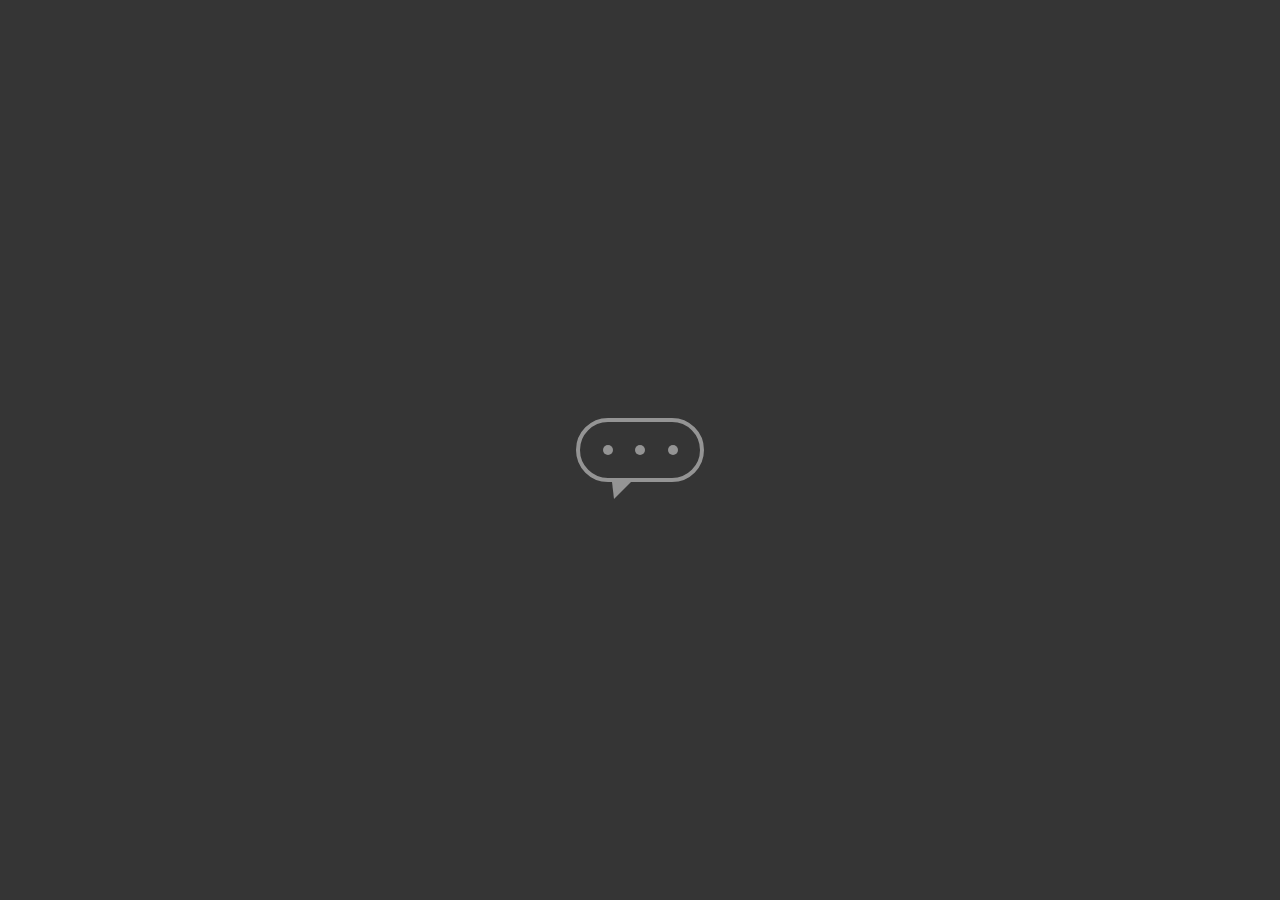
<file: Keyframes 2/index.html>
<!DOCTYPE html>
<html lang="en">
<head>
    <meta charset="UTF-8">
    <meta http-equiv="X-UA-Compatible" content="IE=edge">
    <meta name="viewport" content="width=device-width, initial-scale=1.0">
    <link rel="stylesheet" href="style.css">
    <title>Document</title>
</head>
<body>
    <main class="wrapper">
        <div class="chatbot">
            <div class="chatbot__loading"></div>
            <div class="chatbot__loading"></div>
            <div class="chatbot__loading"></div>
        </div>
    </main>
</body>
</html>
</file>
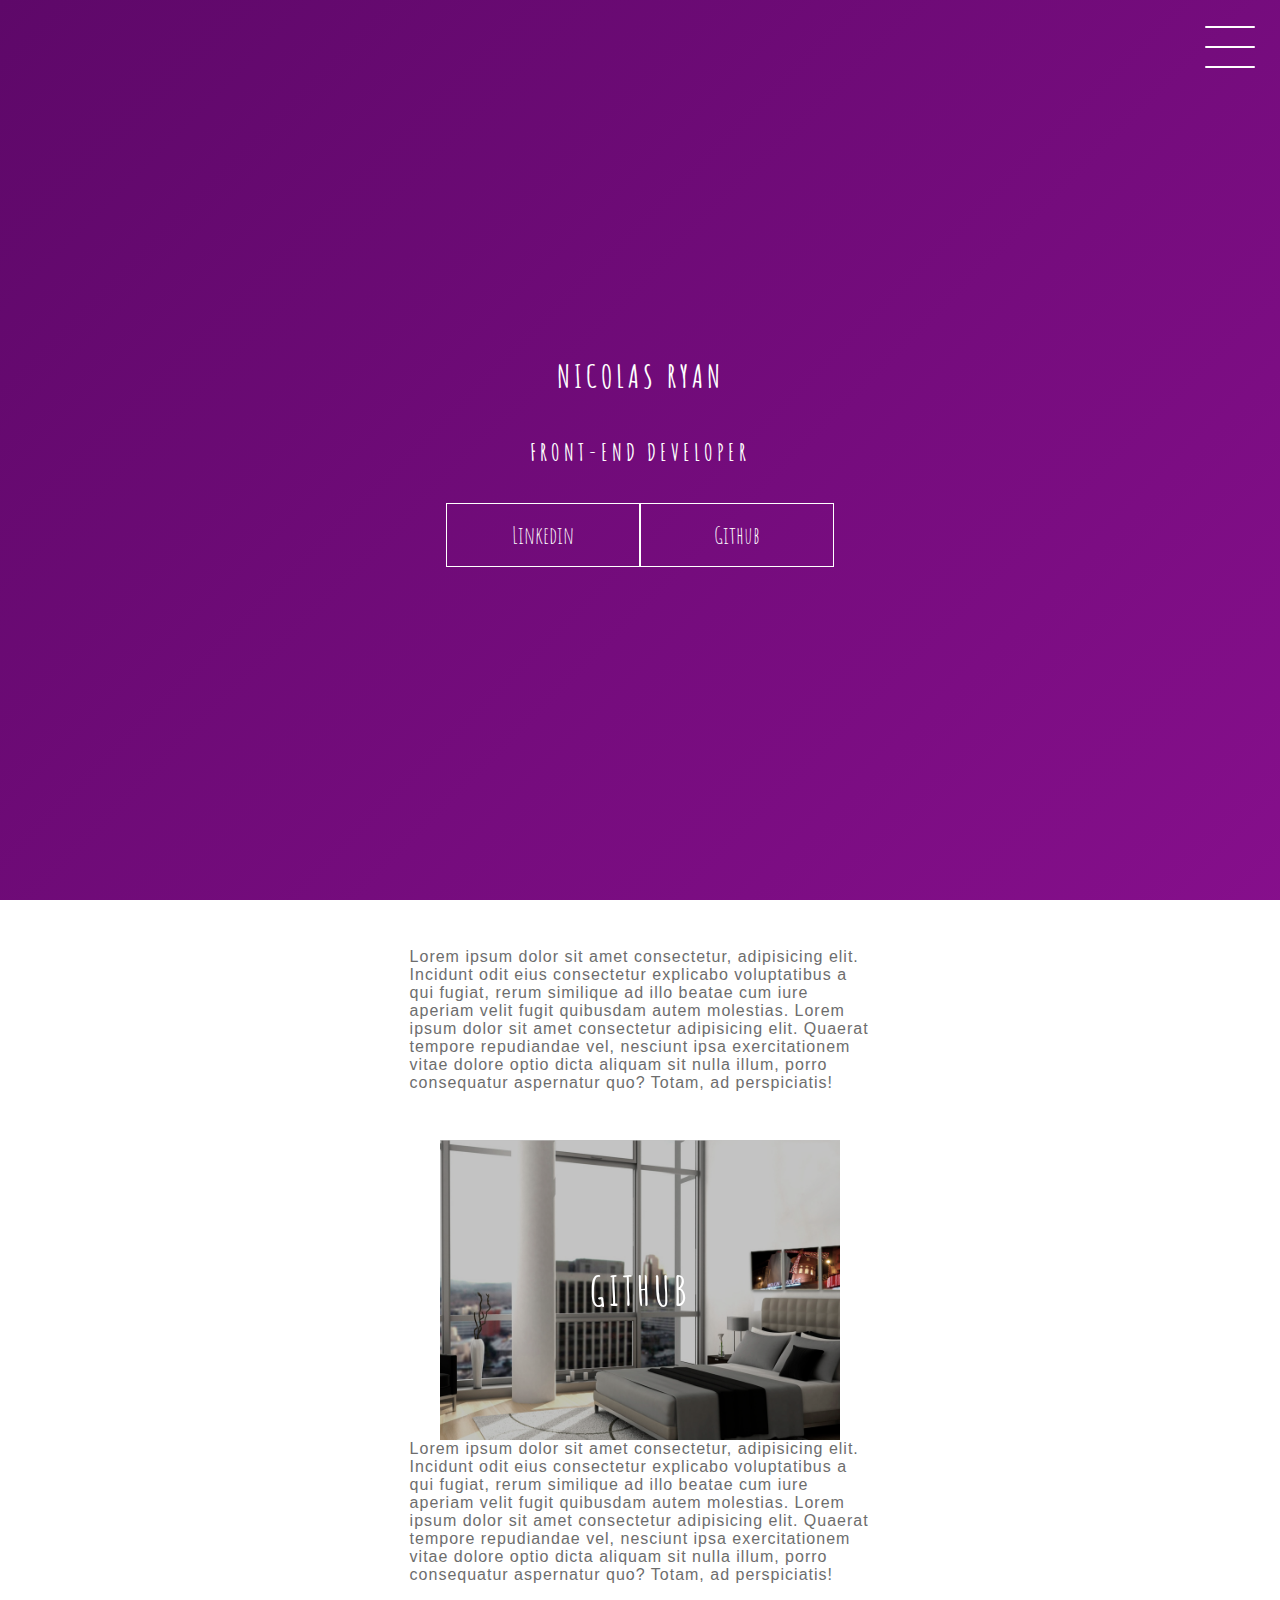
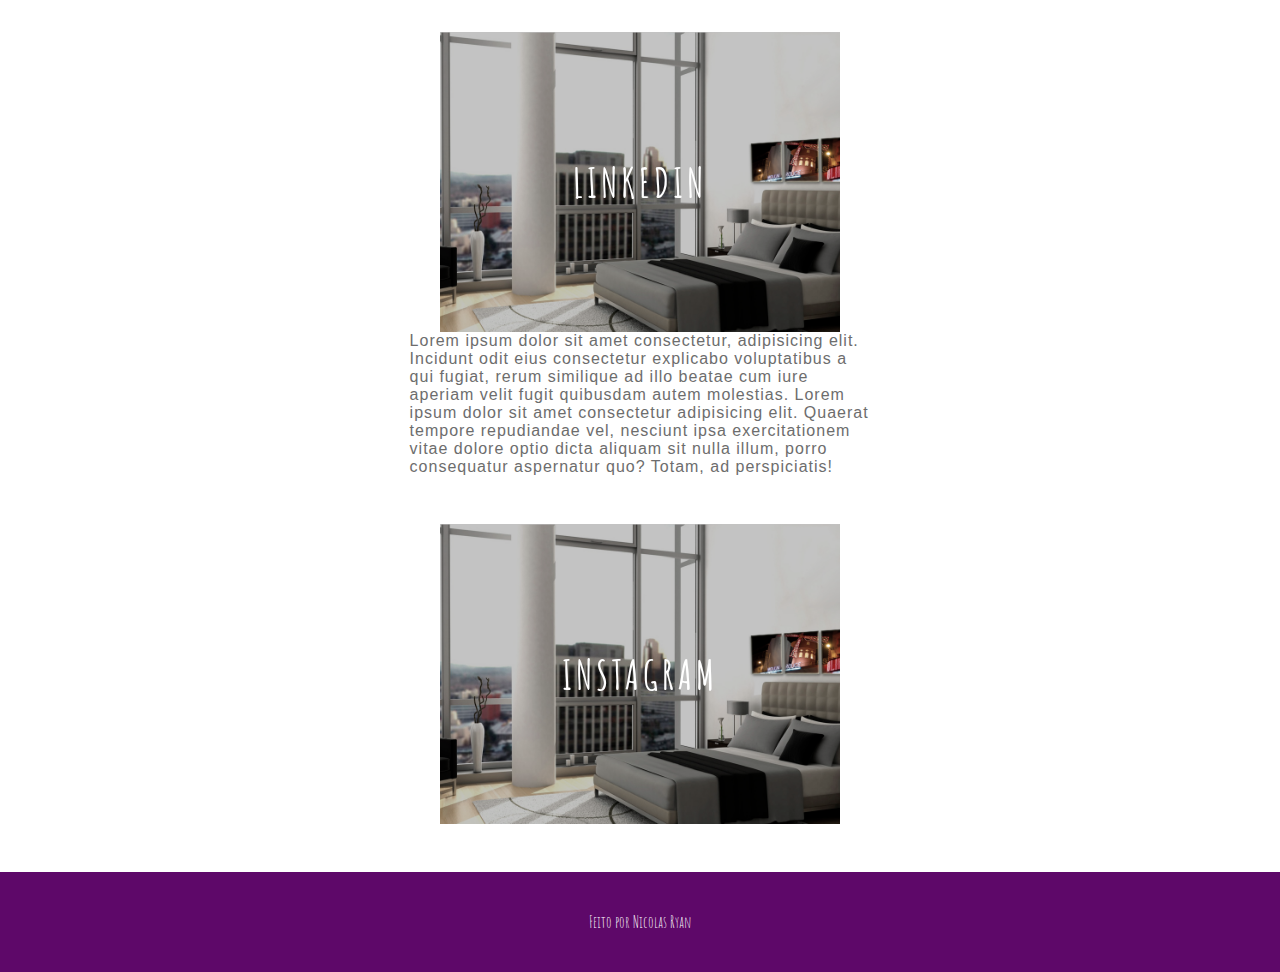
<file: projeto_final/index.html>
<!DOCTYPE html>
<html lang="en">
<head>
    <meta charset="UTF-8">
    <meta name="viewport" content="width=device-width, initial-scale=1.0">
    <link rel="stylesheet" href="style.css">
    <title>Portfólio</title>
</head>
<body>
    <header class="header-wrapper">
        <div class="header">
            <div class="checkbox -container">
                <div class="checkbox-wrapper">
                    <input type="checkbox" id="toggle">
                    <label class="checkbox" for="toggle">
                        <div class="trace"></div>
                        <div class="trace"></div>
                        <div class="trace"></div>
                    </label>
                    <div class="menu"></div>
                    <nav class="menu-items">
                        <ul>
                            <li>
                                <a href="#">Home</a>
                            </li>
                            <li>
                                <a href="#">Sobre</a>
                            </li>
                            <li>
                                <a href="#">Projetos</a>
                            </li>
                        </ul>
                    </nav>
                </div>
            </div>
        </div>
        <h1>Nicolas Ryan</h1>
        <h2>Front-End Developer</h2>
        <div class="social-media">
            <a href="#">Linkedin</a>
            <a href="#">Github</a>
        </div>
    </header>
    <main class="container">
    <div class="card-container">
        <div class="card-text">
        Lorem ipsum dolor sit amet consectetur, adipisicing elit. Incidunt odit eius consectetur explicabo voluptatibus a qui fugiat, rerum similique ad illo beatae cum iure aperiam velit fugit quibusdam autem molestias.
        Lorem ipsum dolor sit amet consectetur adipisicing elit. Quaerat tempore repudiandae vel, nesciunt ipsa exercitationem vitae dolore optio dicta aliquam sit nulla illum, porro consequatur aspernatur quo? Totam, ad perspiciatis!
    </div>
    </div>
    <div class="card">
        <div class="card-wrapper">
        <h2>Github</h2>
        <p>Veja meus projetos!</p>
    </div>
    </div>
    <div class="card-container">
        <div class="card-text">
        Lorem ipsum dolor sit amet consectetur, adipisicing elit. Incidunt odit eius consectetur explicabo voluptatibus a qui fugiat, rerum similique ad illo beatae cum iure aperiam velit fugit quibusdam autem molestias.
        Lorem ipsum dolor sit amet consectetur adipisicing elit. Quaerat tempore repudiandae vel, nesciunt ipsa exercitationem vitae dolore optio dicta aliquam sit nulla illum, porro consequatur aspernatur quo? Totam, ad perspiciatis!
    </div>
    </div>
    <div class="card">
        <div class="card-wrapper">
        <h2>Linkedin</h2>
        <p>Acompanhe minha carreira!</p>
    </div>
    </div>
    <div class="card-container">
        <div class="card-text">
        Lorem ipsum dolor sit amet consectetur, adipisicing elit. Incidunt odit eius consectetur explicabo voluptatibus a qui fugiat, rerum similique ad illo beatae cum iure aperiam velit fugit quibusdam autem molestias.
        Lorem ipsum dolor sit amet consectetur adipisicing elit. Quaerat tempore repudiandae vel, nesciunt ipsa exercitationem vitae dolore optio dicta aliquam sit nulla illum, porro consequatur aspernatur quo? Totam, ad perspiciatis!
    </div>
    </div>
    <div class="card">
        <div class="card-wrapper">
        <h2>Instagram</h2>
        <p>Ou mais do meu dia a dia:</p>
    </div>
    </div>
</main>
<footer class="footer">
    Feito por Nicolas Ryan
</footer>
</body>
</html>
</file>
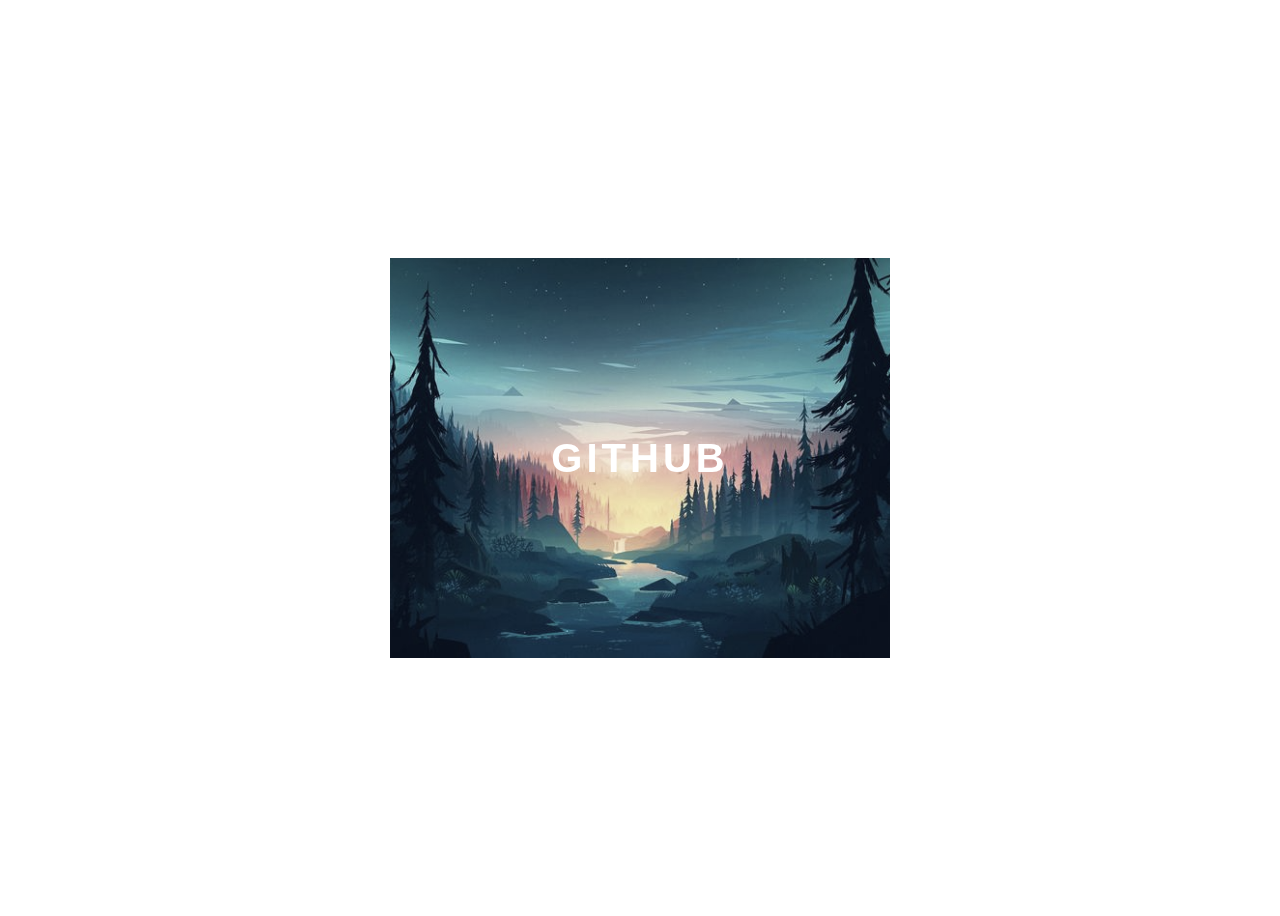
<file: teste de animação 1/index.html>
<!DOCTYPE html>
<html lang="en">
<head>
    <meta charset="UTF-8">
    <meta name="viewport" content="width=device-width, initial-scale=1.0">
    <link rel="stylesheet" href="style.css">
    <title>Meus projetos</title>
</head>

<body>
    <div class="container">
        <div class="card">
            <div class="card-wrapper">
                <h2>Github</h2>
                <p>Veja meus projetos!</p>        
            </div>
        </div>
    </div>
</body>
</html>
</file>
<file: Keyframes 2/style.css>
body{
    margin: 0;
    padding: 0;
    font-family: sans-serif;
}

.wrapper{
    height: 100vh;
    width: 100vw;
    background-color: rgb(53, 53, 53);
    display: flex;
    justify-content: center;
    align-items: center;
}

.chatbot{
    height: 4rem;
    width: 8rem;
    border-radius: 36px;
    border: 4px solid #949494;
    padding: 0;
    box-sizing: border-box;
    display: flex;
    justify-content: space-evenly;
    align-items: center;
    position: relative;
    transform: translateY(0);
    animation: chatTranslate 2s ease-in-out infinite;
}

.chatbot::before{
    content: '';
    width: 0;
    height: 0;
    position: absolute;
    bottom: -1.3rem;
    left: 2rem;
    border-left: 2px solid transparent;
    border-right: 17px solid transparent;
    border-top: 17px solid #949494;
}

.chatbot__loading{
    height: 10px;
    width: 10px;
    border-radius: 50%;
    background-color: #949494;
    transform: scale(1);
}

.chatbot__loading:nth-child(1){
    animation: pulse 1.5s ease-in-out infinite;
}

.chatbot__loading:nth-child(2){
    animation: pulse 1.5s ease-in-out infinite;
    animation-delay: 0.2s;
}

.chatbot__loading:nth-child(3){
    animation: pulse 1.5s ease-in-out infinite;
    animation-delay: 0.4s;
}

@keyframes pulse{
    0%{
        transform: scale(1);
    }
    50%{
        transform: scale(1.5);
    }
    100%{
        transform: scale(1);
    }
}

@keyframes chatTranslate{
    0%{
        transform: translateY(0);
    }
    50%{
        transform: translateY(15px);
    }
    100%{
        transform: translateY(0);
    }
}
</file>
<file: projeto_final/style.css>
@import url('https://fonts.googleapis.com/css2?family=Amatic+SC&display=swap');

body{
    padding: 0;
    margin: 0;
    color: #ffffff;
    font-family: 'amatic sc', sans-serif;
}

/*HEADER*/

.header-wrapper{
    height: 100vh;
    width: 100vw;
    background:linear-gradient(-45deg, #1c8cc4, #096fa1, #931197, #5e0869);
    background-size: 400% 400%;
    display: flex;
    flex-direction: column;
    justify-content: center;
    align-items: center;
    animation: backgroundTransition 8s ease-in-out infinite;
    position: relative;
}

h1{
    text-transform: uppercase;
    letter-spacing: 4px;
}

h2{
    text-transform: uppercase;
    letter-spacing: 4px;
}

.social-media{
    margin-top: 1rem;
    display: flex;
}

.social-media a {
    text-decoration: none;
    color: #ffffff;
    font-size: 24px;
    padding: 1rem 4rem;
    border: 1px solid #ffffff;
    min-width: 4rem;
    display: flex;
    justify-content: center;
    align-items: center;
    transition: .5s cubic-bezier(0.55, 0.025, 0.675, 0.97);
}

a:hover{
    color: #931197;
    background-color: #ffffff;
}

@keyframes backgroundTransition{
    0%{
        background-position: 0% 80%;
    }
    50%{
        background-position: 80% 100%;
    }
    100%{
        background-position: 0% 90%;
    }
}

/* MENU HAMBURGUER*/

.checkbox-container{
    display: flex;
    justify-content: center;
    align-items: center;
}

.checkbox{
    height: 100px;
    width: 100px;
    position: absolute;
    top: 0;
    right: 0;
    display: flex;
    justify-content: center;
    cursor: pointer;
    z-index: 9999;
    transition: 400ms ease-in-out 0s;
}

.checkbox .trace{
    width: 50px;
    height: 2px;
    background-color: #ffffff;
    position: absolute;
    border-radius: 4px;
    transition: 0.5s ease-in-out;
}

.checkbox .trace:nth-child(1){
    top: 26px;
    transform: rotate(0);
}

.checkbox .trace:nth-child(2){
    top: 46px;
    transform: rotate(0);
}

.checkbox .trace:nth-child(3){
    top: 66px;
    transform: rotate(0);
}

#toggle{
    display: none;
}

/* MENU */

.menu{
    position: absolute;
    top: 28px;
    right: 30px;
    background: transparent;
    height: 40px;
    width: 40px;
    border-radius: 50%;
    box-shadow: 0px, 0px, 0px, 0px #ffffff;
    z-index: -1;
    transition: 400ms ease-in-out 0s;
}

.menu-items {
    position: fixed;
    top: 0;
    left: 0;
    width: 100%;
    height: 100vh;
    display: flex;
    justify-content: center;
    align-items: center;
    z-index: 2;
    opacity: 0;
    visibility: hidden;
    transition: 400ms ease-in-out 0s;
}

.menu-items ul{
    list-style-type: none;
}

.menu-items ul li a{
    margin: 10px 0;
    color: #931197;
    text-decoration: none;
    text-transform: uppercase;
    letter-spacing: 4px;
    font-size: 40px;
}

/* ANIMAÇÃO DO MENU */

#toggle:checked + .checkbox .trace:nth-child(1){
    transform: rotate(45deg);
    background-color: #931197;
    top: 47px;
}

#toggle:checked + .checkbox .trace:nth-child(2){
    transform: translateX(-100px);
    width: 30px;
    visibility: hidden;
    opacity: 0;
}

#toggle:checked + .checkbox .trace:nth-child(3){
    transform: rotate(-45deg);
    background-color: #931197;
    top: 48px;
}

#toggle:checked + .checkbox{
    background-color: white;
}

#toggle:checked ~ .menu{
    box-shadow: 0px 0px 0px 100vmax white;
    z-index: 1;
}

#toggle:checked ~.menu-items{
    visibility: visible;
    opacity: 1;
}

/* Cards */

.container{
    width: 100%;
    height: auto;
    display: flex;
    flex-direction: column;
    justify-content: space-evenly;
    align-items: center;
    margin: 3rem 0;
}

.card-container{
    display: flex;
    align-items: center;
    justify-content: space-evenly;
    width: 90%;
}

.card{
    height: 300px;
    width: 400px;
    margin: 3rem 0 0 0;
    background-image: url('./room.jpg');
    background-position: center;
    background-repeat: no-repeat;
    background-size: cover;
    display: flex;
    justify-content: center;
    align-items: center;
    filter: grayscale(0.5);
    color: #ffffff;
    cursor: pointer;
    transition: 0.3s;
}

.card-text{
    width: 40%;
    font-family: sans-serif;
    letter-spacing: 1px;
    color: rgb(109, 109, 109);
}

.card-wrapper {
    text-align: center;
    display: flex;
    flex-direction: column;
    justify-content: center;
    align-items: center;
    position: relative;
}

.card-wrapper::before{
    content: '';
    position: absolute;
    height: 100px;
    width: 100px;
    display: block;
    border: 1px solid #ffffff;
    opacity: 0;
    transition: 0.3s;
}

.card-wrapper h2{
    font-size: 40px;
    text-transform: uppercase;
    letter-spacing: 4px;
    margin: 0;
    transition: 0.3s;
}

.card-wrapper p{
    font-size: 0;
    visibility: hidden;
    opacity: 0;
    font-weight: bold;
    text-transform: uppercase;
    transition: 0.3s;
}

.card:hover{
    filter: unset;
}

.card:hover > .card-wrapper::before{
    opacity: 1;
    width: 350px;
    height: 250px;
}

.card:hover > .card-wrapper p {
    opacity: 1;
    visibility: visible;
    font-size: 14px;
}

/*FOOTER*/

.footer {
    width: 100%;
    height: 100px;
    background-color: #5e0869;
    display: flex;
    justify-content: center;
    align-items: center;
}

/*REPONSIVO*/

@media (max-widht: 800px){
    .social-media{
        display: flex;
        flex-direction: column;
    }

    .container{
        margin-top: 0;
    }

    .card-container{
        flex-direction: column;
    }

    .container .card-container:nth-child(1),
    .container .card-container:nth-child(3){
        flex-direction: column-reverse;
    }

    .card{
        height: 250px;
        width: 250px;
    }

    .card-text {
        width: 90%;
        margin-top: 2rem;
        text-align: center;
    }

    .card:hover > .card-wrapper::before{
        height: 190px;
        width: 190px;
    }
}
</file>
<file: teste de animação 1/style.css>
body {
    font-family: sans-serif;
}

.container {
    width: 100%;
    height: 100vh;
    display: flex;
    justify-content: center;
    align-items: center;
}

.card {
    height: 400px;
    width: 500px;
    background-image: url('./montanhas.jpg');
    background-position: center;
    background-repeat: no-repeat;
    background-size: cover;
    display: flex;
    justify-content: center;
    align-items: center;
    filter: grayscale(0.5);
    color: white;
    cursor: pointer;
    transition: 0.3s;
}

.card-wrapper {
    text-align: center;
    display: flex;
    flex-direction: column;
    justify-content: center;
    align-items: center;
    position: relative;
}

.card-wrapper::before {
    content: '';
    position: absolute;
    height: 100px;
    width: 100px;
    display: block;
    border: 1px solid white;
    opacity: 0;
    transition: 0.3s;
}

.card-wrapper h2 {
    font-size: 40px;
    text-transform: uppercase;
    letter-spacing: 4px;
    margin: 0;
    transition: 0.3s;
}

.card-wrapper p {
    font-size: 0;
    visibility: hidden;
    opacity: 0;
    font-weight: bold;
    text-transform: uppercase;
    transition: 0.3s;
}

.card:hover {
    filter: unset;
}

.card:hover > .card-wrapper::before {
    height: 300px;
    width: 400px;
    opacity: 1;
}

.card:hover > .card-wrapper p {
    opacity: 1;
    visibility: visible;
    font-size: 14px;
}
</file>
